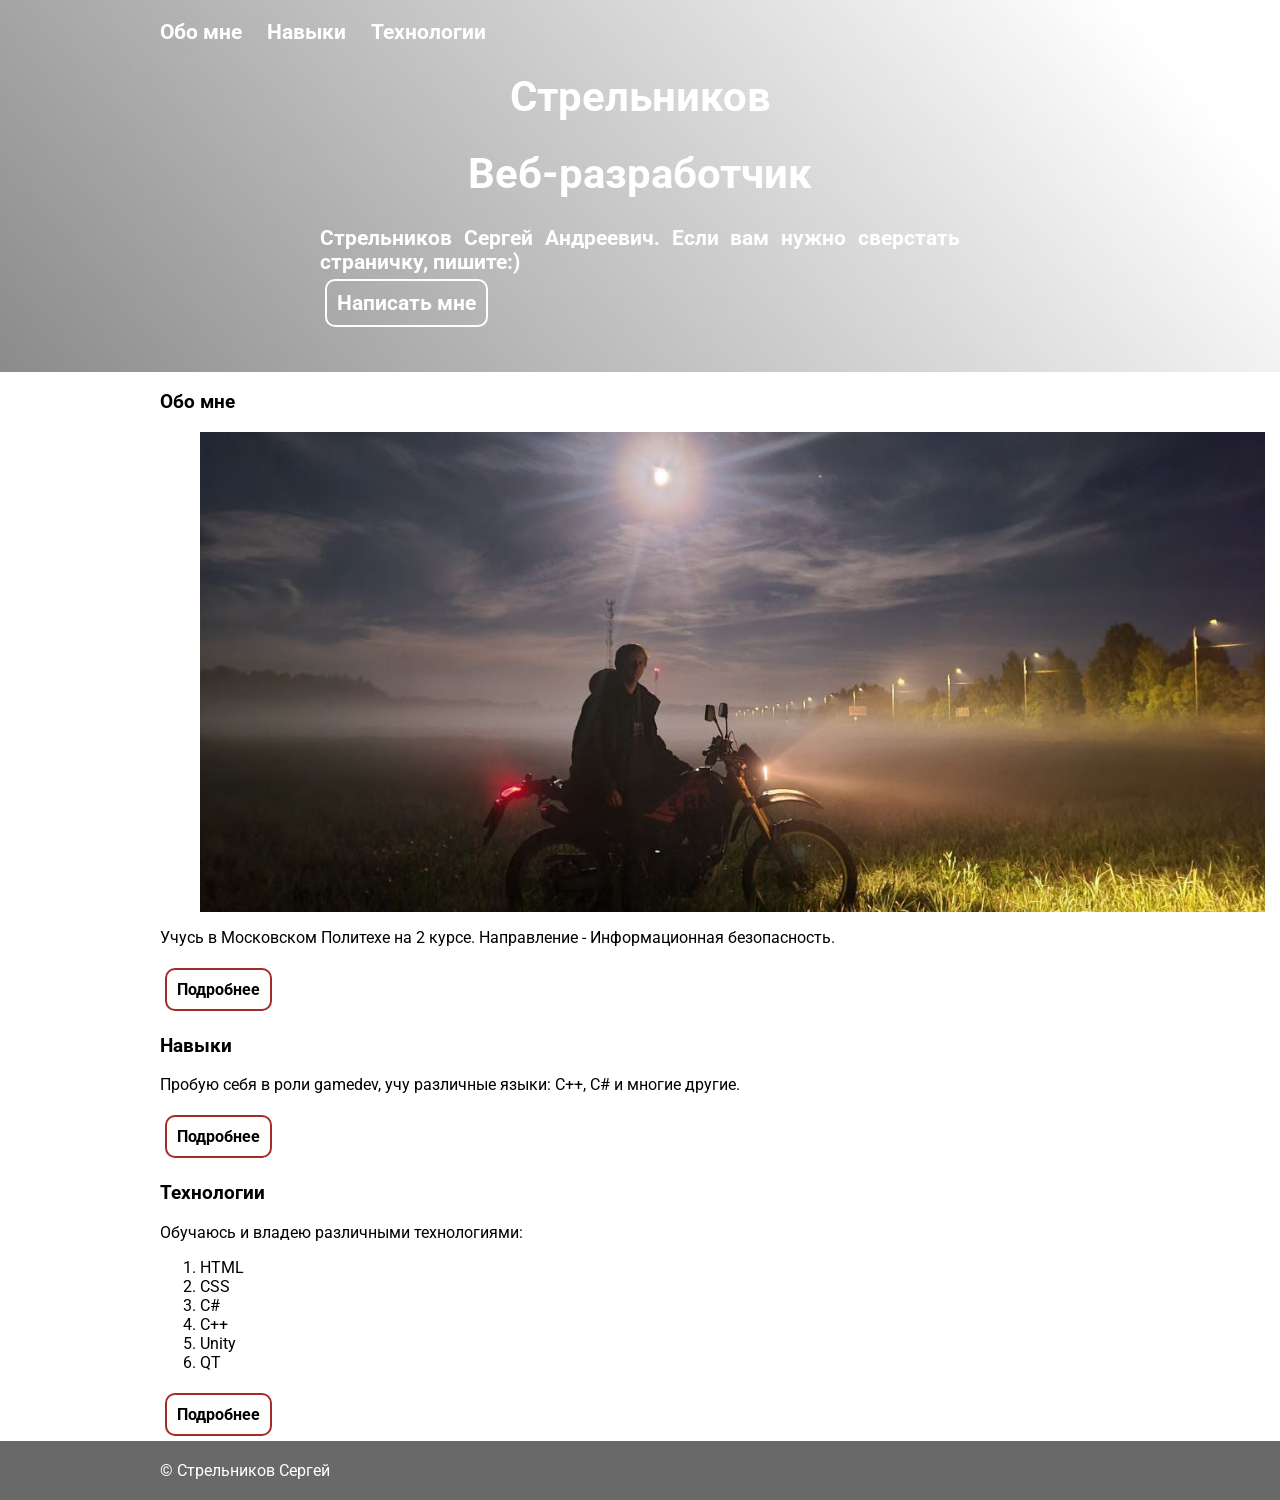
<file: lab 1/index.html>
<!DOCTYPE html>
<html lang="ru">

<head>
    <meta charset="UTF-8">
    <title>Веб-разработчик Стрельников.С.А</title>
    <link rel="stylesheet" href="style.css">
    <link rel="preconnect" href="https://fonts.googleapis.com">
    <link rel="preconnect" href="https://fonts.gstatic.com" crossorigin>
    <link href="https://fonts.googleapis.com/css2?family=Roboto:wght@700&display=swap" rel="stylesheet">
</head>

<body>
    <header class="header1">
        <div class="container">
            <nav class="main-menu">
                <ul>
                    <li><a href="#about_me">Обо мне</a></li>
                    <li><a href="#skills">Навыки</a></li>
                    <li><a href="#Technologies">Технологии</a></li>
                </ul>
            </nav>
        </div>
        <div class="text-center">
            <h1>Стрельников</h1>
            <h1>Веб-разработчик</h1>
            <p class="w-50 mx-auto">
                Стрельников Сергей Андреевич. Если вам нужно сверстать страничку, пишите:)<br>
                <a class="btn contact-me-btn" href="https://vk.com/moto_chill">Написать мне</a>
            </p>
        </div>
    </header>
    <main>
        <div class="container">
            <section id="about_me">
                <h3>Обо мне</h3>

                <figure class="avatar">
                    <img src="images/pict1.png" alt="photo">
                </figure>


                <p>Учусь в Московском Политехе на 2 курсе. Направление - Информационная безопасность.</p>
                <a class="btn" href="about.html">Подробнее</a>
            </section>

            <section id="skills">
                <h3>Навыки</h3>

                <p>Пробую себя в роли gamedev, учу различные языки: C++, C# и многие другие.</p>
                <a class="btn" href="skills.html">Подробнее</a>
            </section>

            <section id="Technologies">
                <h3>Технологии</h3>

                <p>Обучаюсь и владею различными технологиями:</p>
                

                <ol>
                    <li>HTML</li>
                    <li>CSS</li>
                    <li>C#</li>
                    <li>C++</li>
                    <li>Unity</li>
                    <li>QT</li>
                    
                </ol>
                <a class="btn" href="technologies.html">Подробнее</a>
            </section>
        </div>
    </main>
    <footer class="footer">
        <div class="container">
            &copy; Стрельников Сергей
        </div>
    </footer>
</body>

</html>
</file>
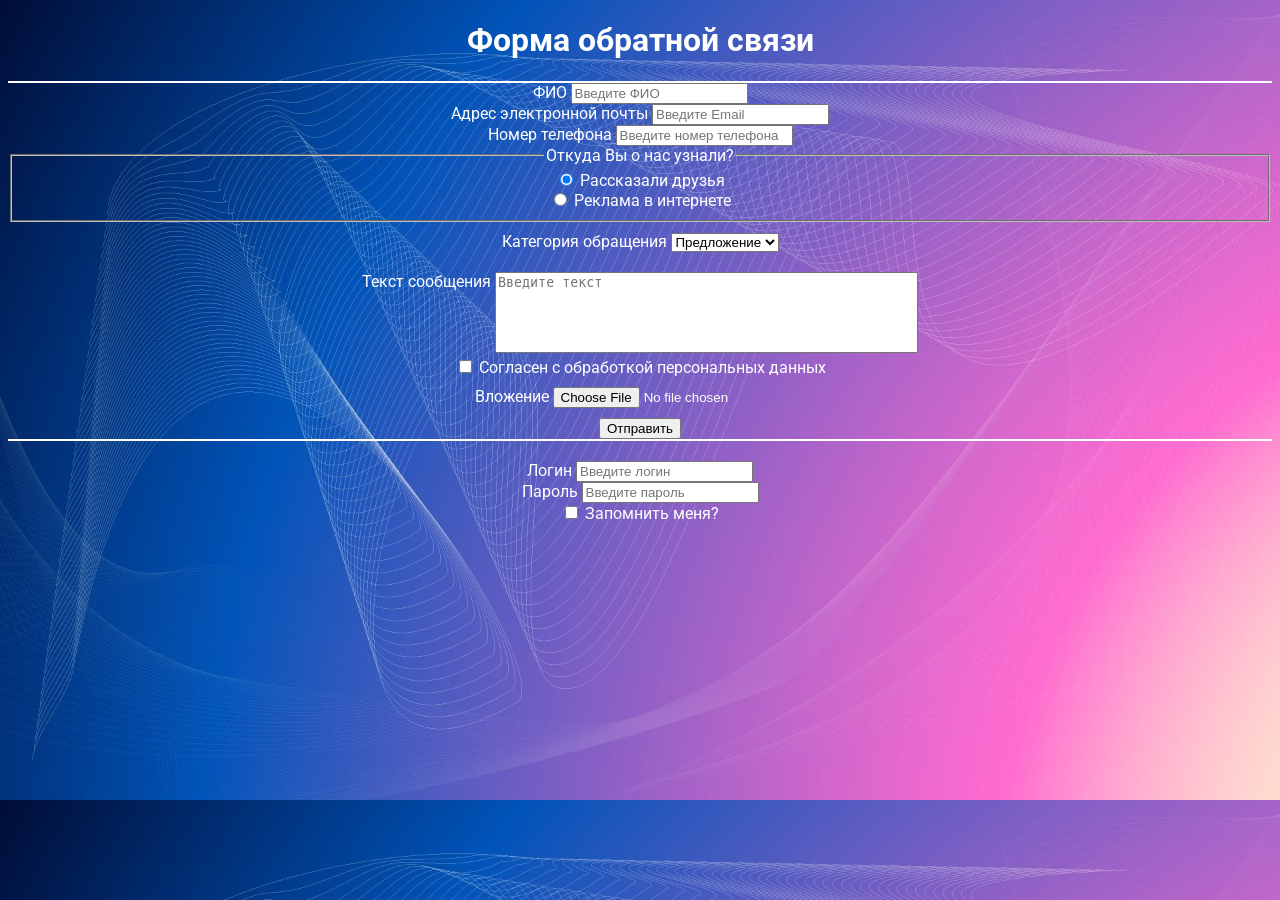
<file: lab 2/index.html>
<!DOCTYPE html>
<html lang="en">
<head>
	<meta charset="UTF-8">
	<meta name="viewport" content="width=device-width, initial-scale=1.0">
	<link rel="stylesheet" href="style.css">
		<link rel="preconnect" href="https://fonts.googleapis.com">
		<link rel="preconnect" href="https://fonts.gstatic.com" crossorigin>
		<link href="https://fonts.googleapis.com/css2?family=Roboto&display=swap" rel="stylesheet">
	<title>Форма обратной связи</title>
</head>
<body>
	<main>
		<header class="header">
		<h1>Форма обратной связи</h1>
		</header>

		<form method="POST" action="http://httpbin.org/post" enctype="multipart/form-data">

			<input type="hidden" name="user_id" value="1">
			<div class="reg">
				<div>
					<label for="fio">ФИО</label>
					<input type="text" name="fio" id="fio" placeholder="Введите ФИО">
				</div>

				<div>
					<label for="email">Адрес электронной почты</label>
					<input type="email" name="email" id="email" placeholder="Введите Email" required>
				</div>
				<div>
					<label for="tel"> Номер телефона</label>
					<input type="tel" name="Telephone" id="tel" placeholder="Введите номер телефона">
				</div>
			</div>

				<fieldset>
    				<legend>Откуда Вы о нас узнали?</legend>

					    <div>
					      <input type="radio" id="friends" name="source" value="friends"
					             checked required>
					      <label for="friends">Рассказали друзья</label>
					    </div>

					    <div>
					      <input type="radio" id="internet" name="source" value="internet">
					      <label for="internet" required>Реклама в интернете</label>
					    </div>
					</div>

				</fieldset>

				<div class="category">
					<label for="category">Категория обращения</label>
					<select name="category_id" id="category">
						<option value="1">Жалоба</option>
						<option value="2" selected>Предложение</option>
					</select>
				</div>

				<div>
					<label class="msg" for="msg">Текст сообщения</label>
					<textarea name="msg" id="msg" cols=50" rows="5" placeholder="Введите текст"></textarea>
				</div>

				<div class="agreement">
					<input type="checkbox" name="agreement" id="agreement" required value="true">
					<label for="agreement">Согласен с обработкой персональных данных</label>
				</div>

				<div class = "attachment">
					<label for="attachment">Вложение</label>
					<input type="file" name="attachment" id="attachment">
				</div>
			<div class="submit">
			<button type="submit">Отправить</button>
			</div>
			<div class="auth">
				<label for="Login">Логин</label>
					<input type="text" name="login" id="login" placeholder="Введите логин">
				</div>

				<div>
					<label for="password">Пароль</label>
					<input type="password" name="password" id="password" placeholder="Введите пароль" required>
				</div>
				<div class="remember">
					<input type="checkbox" name="remember" id="remember" required value="true">
					<label for="remember">Запомнить меня?</label>
				</div>
			</div>
		</form>
	</main>
</body>
</html>
</file>
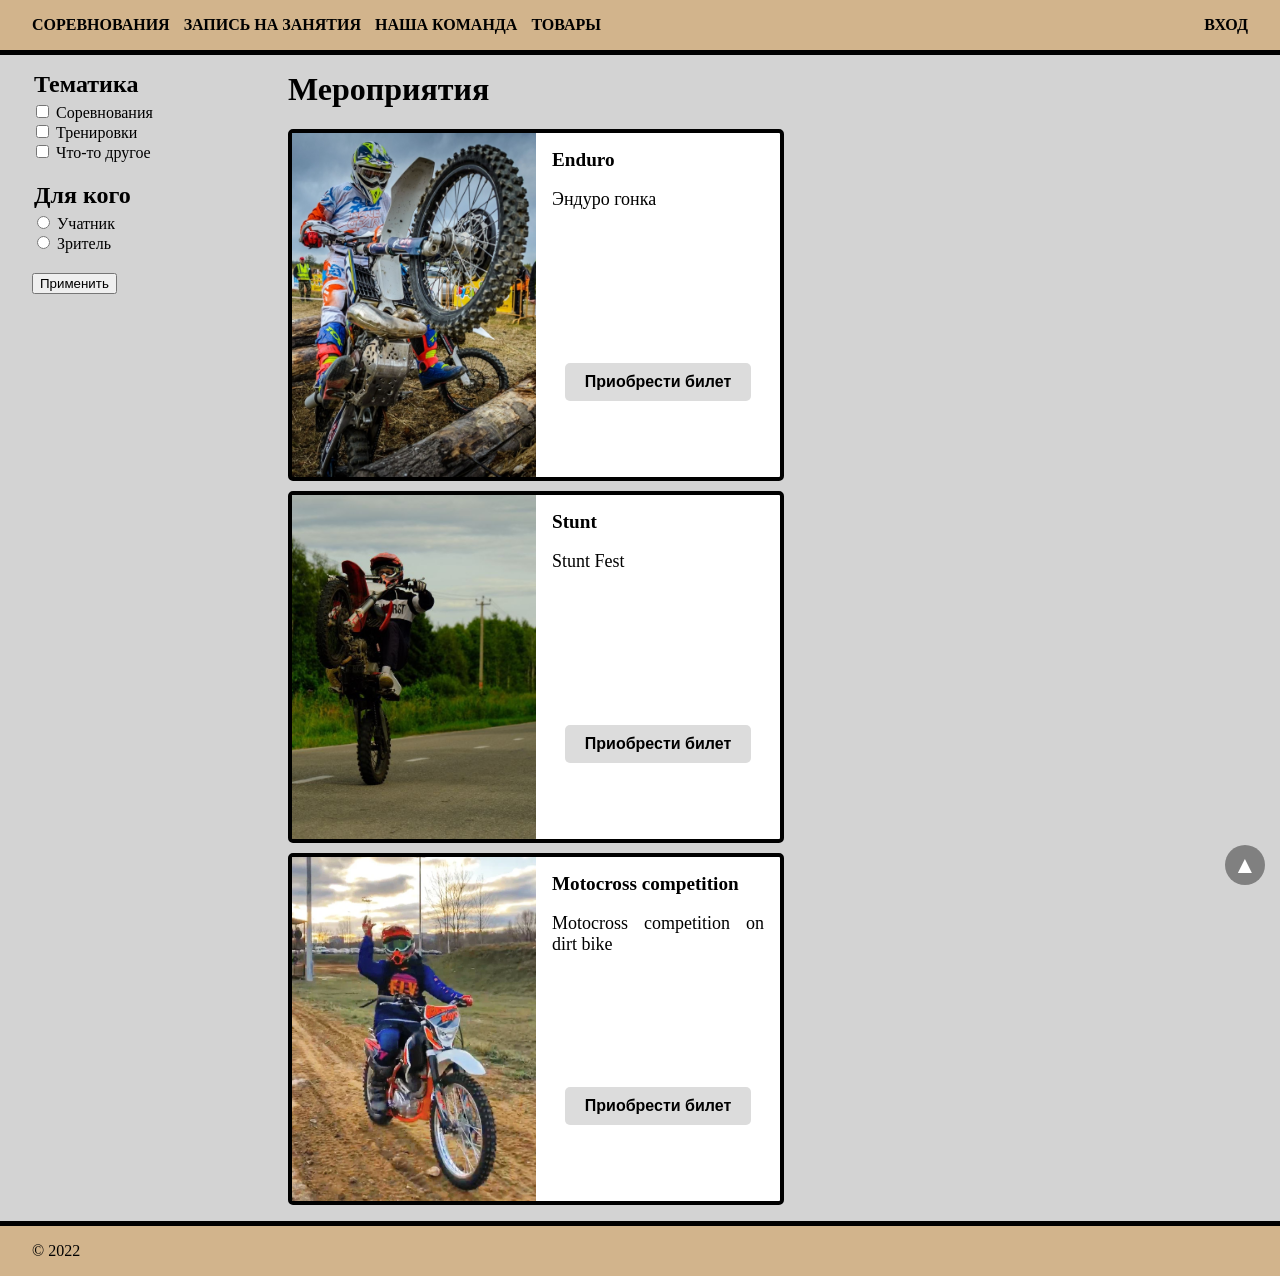
<file: Lab3/index.html>
<!DOCTYPE html>
<html lang="ru">

<head>
    <meta charset="UTF-8">
    <meta http-equiv="X-UA-Compatible" content="IE=edge">
    <meta name="viewport" content="width=device-width, initial-scale=1.0">
    <link rel="stylesheet" href="style.css">
    <link rel="stylesheet" href="print.css" media="print">
    <title>Интернет-магазин</title>
</head>

<body>
    <header class="header">
        <div class="container d-flex direction-column">
            <nav class="main-menu">
                <ul>
                    <li><a href="index.html">Соревнования</a></li>
                    <li><a href="schedule.html">Запись на занятия</a></li>
                    <li><a href="teachers.html">Наша команда</a></li>
                    <li><a href="sport.html">Товары</a></li>
                </ul>
            </nav>
            <div class="profile">
                <a href="">Вход</a>
            </div>
        </div>


    </header>
    <main class="container d-flex direction-column">
        <aside class="sidebar">
            <form>
                <fieldset class="sidebar-section">
                    <legend>Тематика</legend>
                    <div>
                        <input type="checkbox" name="topic" value="topic1" id="topic1">
                        <label for="topic1">Соревнования</label>
                    </div>
                    <div>
                        <input type="checkbox" name="topic" value="topic2" id="topic2">
                        <label for="topic2">Тренировки</label>
                    </div>
                    <div>
                        <input type="checkbox" name="topic" value="topic3" id="topic3">
                        <label for="topic3">Что-то другое</label>
                    </div>
                </fieldset>


                <fieldset class="sidebar-section">
                    <legend>Для кого</legend>
                    <div>
                        <input type="radio" name="group" value="group1" id="group1">
                        <label for="group1">Учатник</label>
                    </div>
                    <div>
                        <input type="radio" name="group" value="group2" id="group2">
                        <label for="group2">Зритель</label>
                    </div>
                   
                </fieldset>

                <button type="submit">Применить</button>


            </form>

        </aside>
        <div class="page-content">
            <h1 class="events">Мероприятия</h1>
            <div class="events-list">
                <div class="event">
                    <div class="product-image">
                        <img src="Images/228.jpg" alt="event1">
                    </div>
                    <div class="product-details">
                        <header>Enduro</header>
                        <p class="information">Эндуро 
                            гонка</p>
                        <div class="control">
                            <button class="btn">
                                <span class="buy">Приобрести билет</span>
                            </button>
                        </div>
                    </div>
                </div>

                <div class="event">
                    <div class="product-image">
                        <img src="Images/229.jpeg" alt="event2">
                    </div>
                    <div class="product-details">
                        <header>Stunt</header>
                        <p class="information">Stunt Fest
                        </p>
                        <div class="control">
                            <button class="btn">
                                <span class="buy">Приобрести билет</span>
                            </button>
                        </div>
                    </div>
                </div>

                <div class="event">
                    <div class="product-image">
                        <img src="Images/230.JPG" alt="event3">
                    </div>
                    <div class="product-details">
                        <header>Motocross competition</header>
                        <p class="information">Motocross competition on dirt bike</p>
                        <div class="control">
                            <button class="btn">
                                <span class="buy">Приобрести билет</span>
                            </button>
                        </div>
                    </div>
                </div>
        
                
            </div>
        </div>
        <button class="scroll-to-top-btn">
            &#9650;
        </button>


    </main>
    <footer class="footer">
        <div class="container">
            &copy; 2022 
        </div>
    </footer>

</body>

</html>
</file>
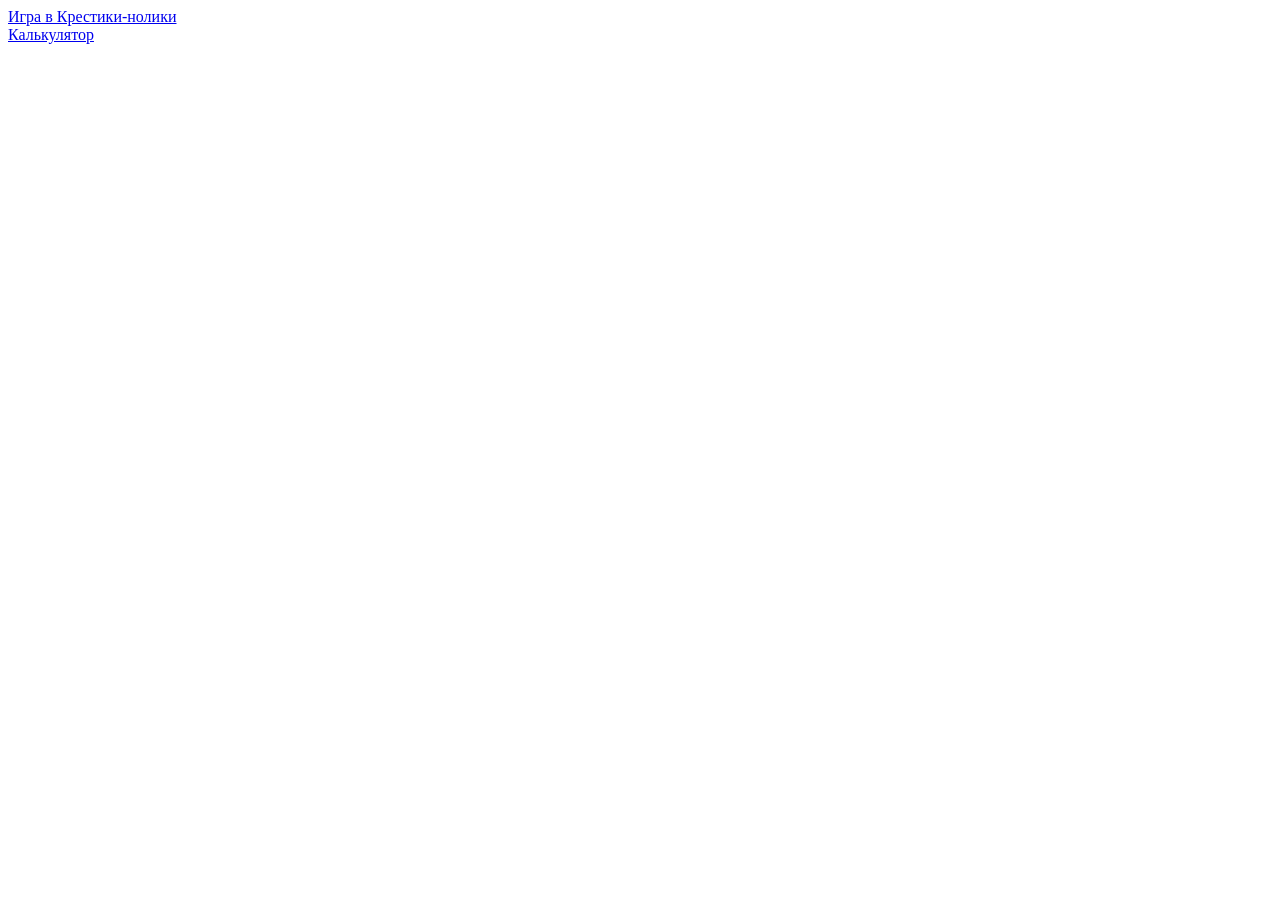
<file: Lab4/index.html>
<!DOCTYPE html>
<html lang="ru">
<head>
    <meta charset="UTF-8">
    <meta http-equiv="X-UA-Compatible" content="IE=edge">
    <meta name="viewport" content="width=device-width, initial-scale=1.0">
    <title>Laba 4</title>
</head>
<body>
    <main>
        <a href="tic-tac-toe/tic-tac.html">Игра в Крестики-нолики</a><br>
        <a href="calc/calc.html">Калькулятор</a>
    </main>
    
</body>
</html>
</file>
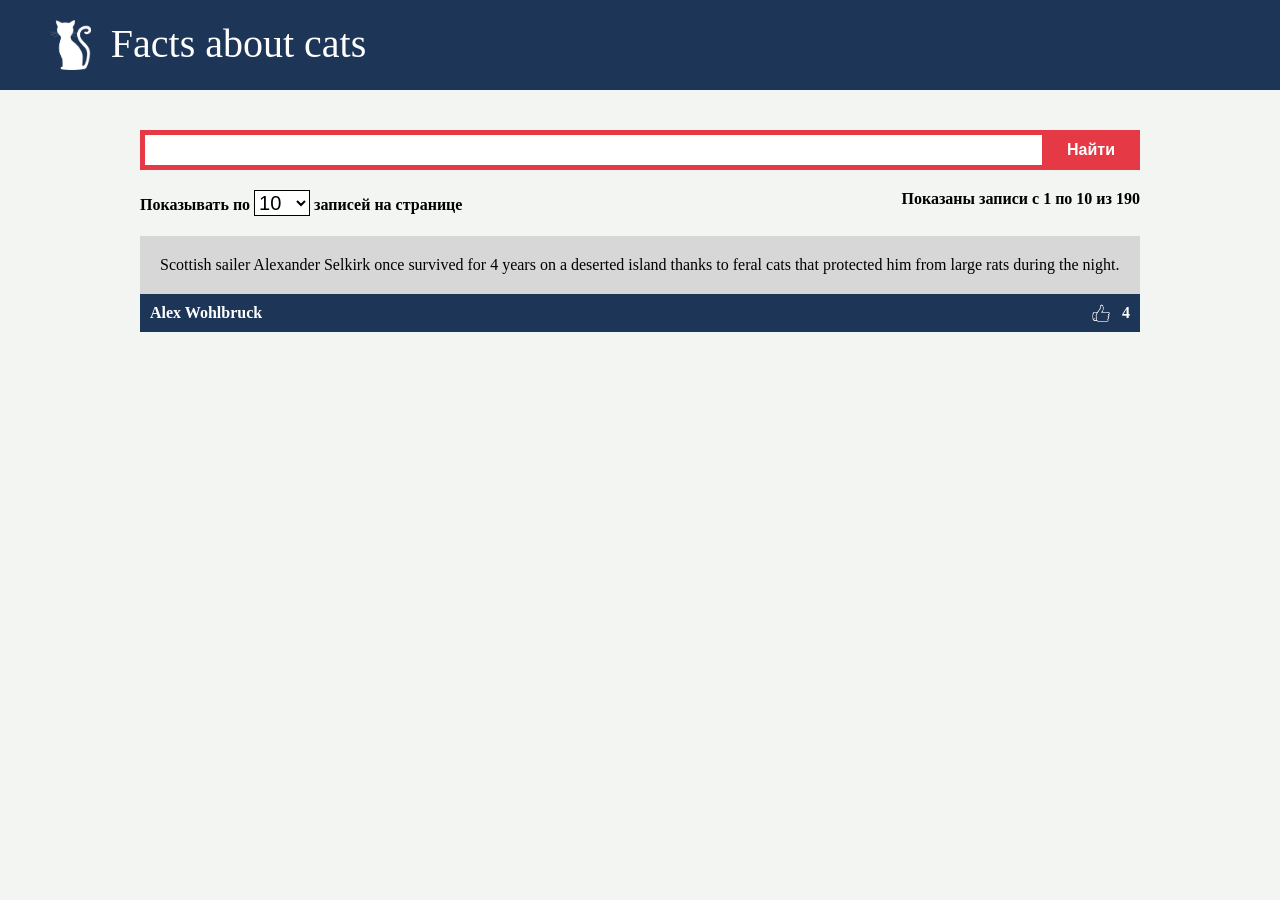
<file: Lab5/index.html>
<!DOCTYPE html>
<html lang="en">
<head>
    <meta charset="UTF-8">
    <meta name="viewport" content="width=device-width, initial-scale=1.0">
    <title>Cats facts</title>
    <link rel="stylesheet" href="styles.css">
</head>
<body>
    <header class="header">
        <nav>
            <img class="logo" src="images/cat_white.png">
            <div class="title">Facts about cats</div>
        </nav>
    </header>
    <main>
        <div class="container">
            <div class="search">
                <div class="search-form">
                    <input type="text" class="search-field">
                    <button class="search-btn">Найти</button>
                </div>
                <div class="dropdown-list">
                    
                </div>
            </div>
            <div class="pagination-info">
                <span>
                    Показывать по
                    <select name="per-page" class="per-page-btn">
                        <option>5</option>
                        <option selected>10</option>
                        <option>15</option>
                        <option>20</option>
                        <option>25</option>
                        <option>50</option>
                        <option>100</option>
                    </select>
                    записей на странице
                </span>
                <span class="current-interval-info">
                    Показаны записи с <span class="current-interval-start">1</span> по <span class="current-interval-end">10</span> из <span class="total-count">190</span>
                </span>
            </div>
            <div class="facts-list" data-url="http://cat-facts-api.std-900.ist.mospolytech.ru/facts">
                <div class="facts-list-item">
                    <div class="item-content">
                        Scottish sailer Alexander Selkirk once survived for 4 years on a deserted island thanks to feral cats that protected him
                        from large rats during the night.
                    </div>
                    <div class="item-footer">
                        <div class="author-name">
                            Alex Wohlbruck
                        </div>
                        <div class="upvotes">
                            4
                        </div>
                    </div>
                </div>
            </div>
            <div class="pagination">
                <!-- <button class="btn first-page-btn" data-page="1">Первая страница</button>
                <div class="pages-btn">
                    <button class="btn active" data-page="1">1</button>
                    <button class="btn" data-page="2">2</button>
                    <button class="btn" data-page="3">3</button>
                </div>
                <button class="btn last-page-btn">Последняя страница</button> -->
            </div>
        </div>
    </main>

    <script src="main.js" defer></script>
</body>
</html>
</file>
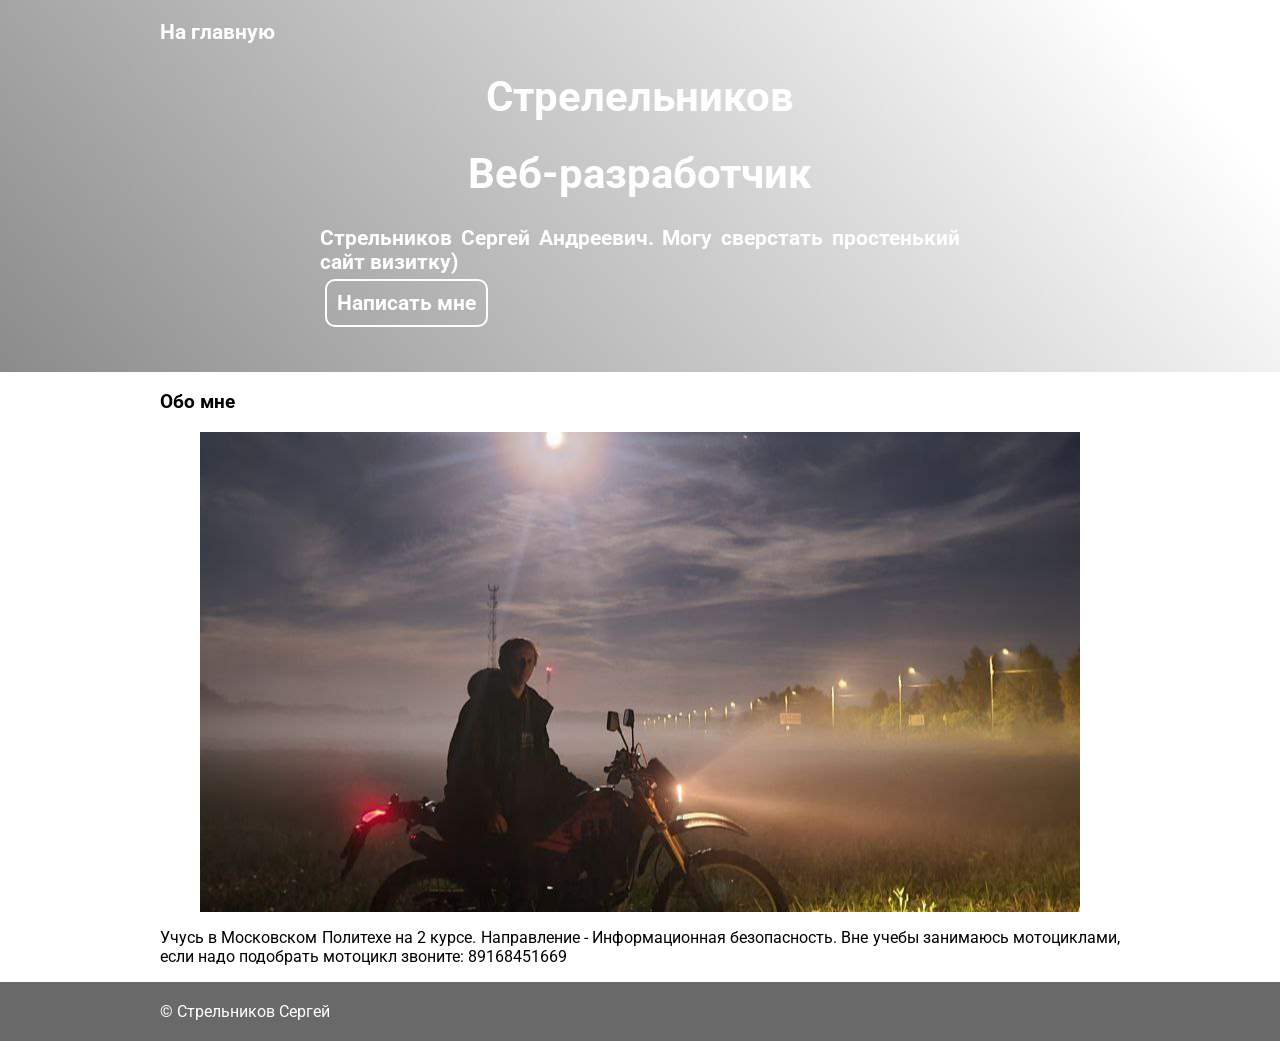
<file: lab 1/about.html>
<!DOCTYPE html>
<html lang="ru">

<head>
    <meta charset="UTF-8">
    <title>Веб-разработчик Дьяконов П.С.</title>
    <link rel="stylesheet" href="style.css">
    <link rel="preconnect" href="https://fonts.googleapis.com">
    <link rel="preconnect" href="https://fonts.gstatic.com" crossorigin>
    <link href="https://fonts.googleapis.com/css2?family=Roboto:wght@700&display=swap" rel="stylesheet">
</head>

<body>
    <header class="header1">
        <div class="container">
            <nav class="main-menu">
                <ul>
                    <li><a href="index.html">На главную</a></li>
                </ul>
            </nav>
        </div>
        <div class="text-center">
            <h1>Стрелельников</h1>
            <h1>Веб-разработчик</h1>
            <p class="w-50 mx-auto">
               Стрельников Сергей Андреевич. Могу сверстать простенький сайт визитку)<br>
                <a class="btn contact-me-btn" href="mailto:pashadyakonov27082003@gmail.com">Написать мне</a>
            </p>
        </div>
    </header>
    <main>
        <div class="container">
            <section id="about_me">
                <h3>Обо мне</h3>

                <figure class="avatar">
                  
                </figure>


                <p>Учусь в Московском Политехе на 2 курсе. Направление - Информационная безопасность. 
                    Вне учебы занимаюсь мотоциклами, если надо подобрать мотоцикл звоните: 89168451669
                </p>
            </section>
        </div>
    </main>
    <footer class="footer">
        <div class="container">
            &copy; Стрельников Сергей
        </div>
    </footer>
</body>

</html>
</file>
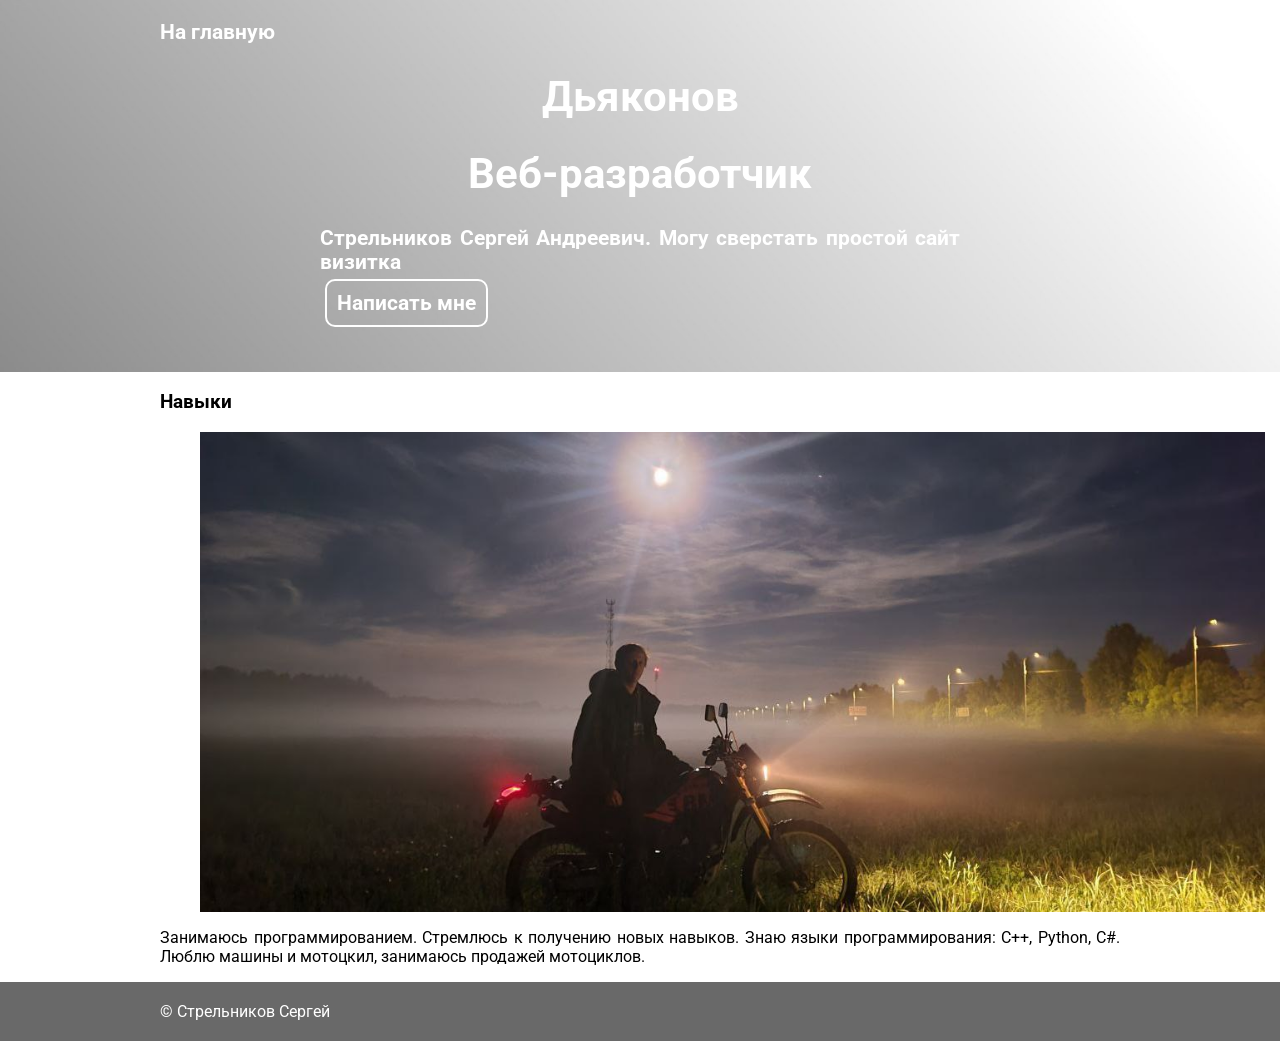
<file: lab 1/skills.html>
<!DOCTYPE html>
<html lang="ru">

<head>
    <meta charset="UTF-8">
    <title>Веб-разработчик Стрельников С.А</title>
    <link rel="stylesheet" href="style.css">
    <link rel="preconnect" href="https://fonts.googleapis.com">
    <link rel="preconnect" href="https://fonts.gstatic.com" crossorigin>
    <link href="https://fonts.googleapis.com/css2?family=Roboto:wght@700&display=swap" rel="stylesheet">
</head>

<body>
    <header class="header1">
        <div class="container">
            <nav class="main-menu">
                <ul>
                    <li><a href="index.html">На главную</a></li>
                </ul>
            </nav>
        </div>
        <div class="text-center">
            <h1>Дьяконов</h1>
            <h1>Веб-разработчик</h1>
            <p class="w-50 mx-auto">
                Стрельников Сергей Андреевич. Могу сверстать простой сайт визитка<br>
                <a class="btn contact-me-btn" href="mailto:pashadyakonov27082003@gmail.com">Написать мне</a>
            </p>
        </div>
    </header>
    <main>
        <div class="container">
            <section id="about_me">
                <h3>Навыки</h3>

                <figure class="avatar">
                    <img src="images/pict1.png" alt="person">
                </figure>


                <p>Занимаюсь программированием. Стремлюсь к получению новых навыков. Знаю языки программирования: C++, Python, C#. Люблю машины и мотоцкил, занимаюсь продажей мотоциклов.</p>
            </section>
        </div>
    </main>
    <footer class="footer">
        <div class="container">
            &copy; Стрельников Сергей 
        </div>
    </footer>
</body>

</html>
</file>
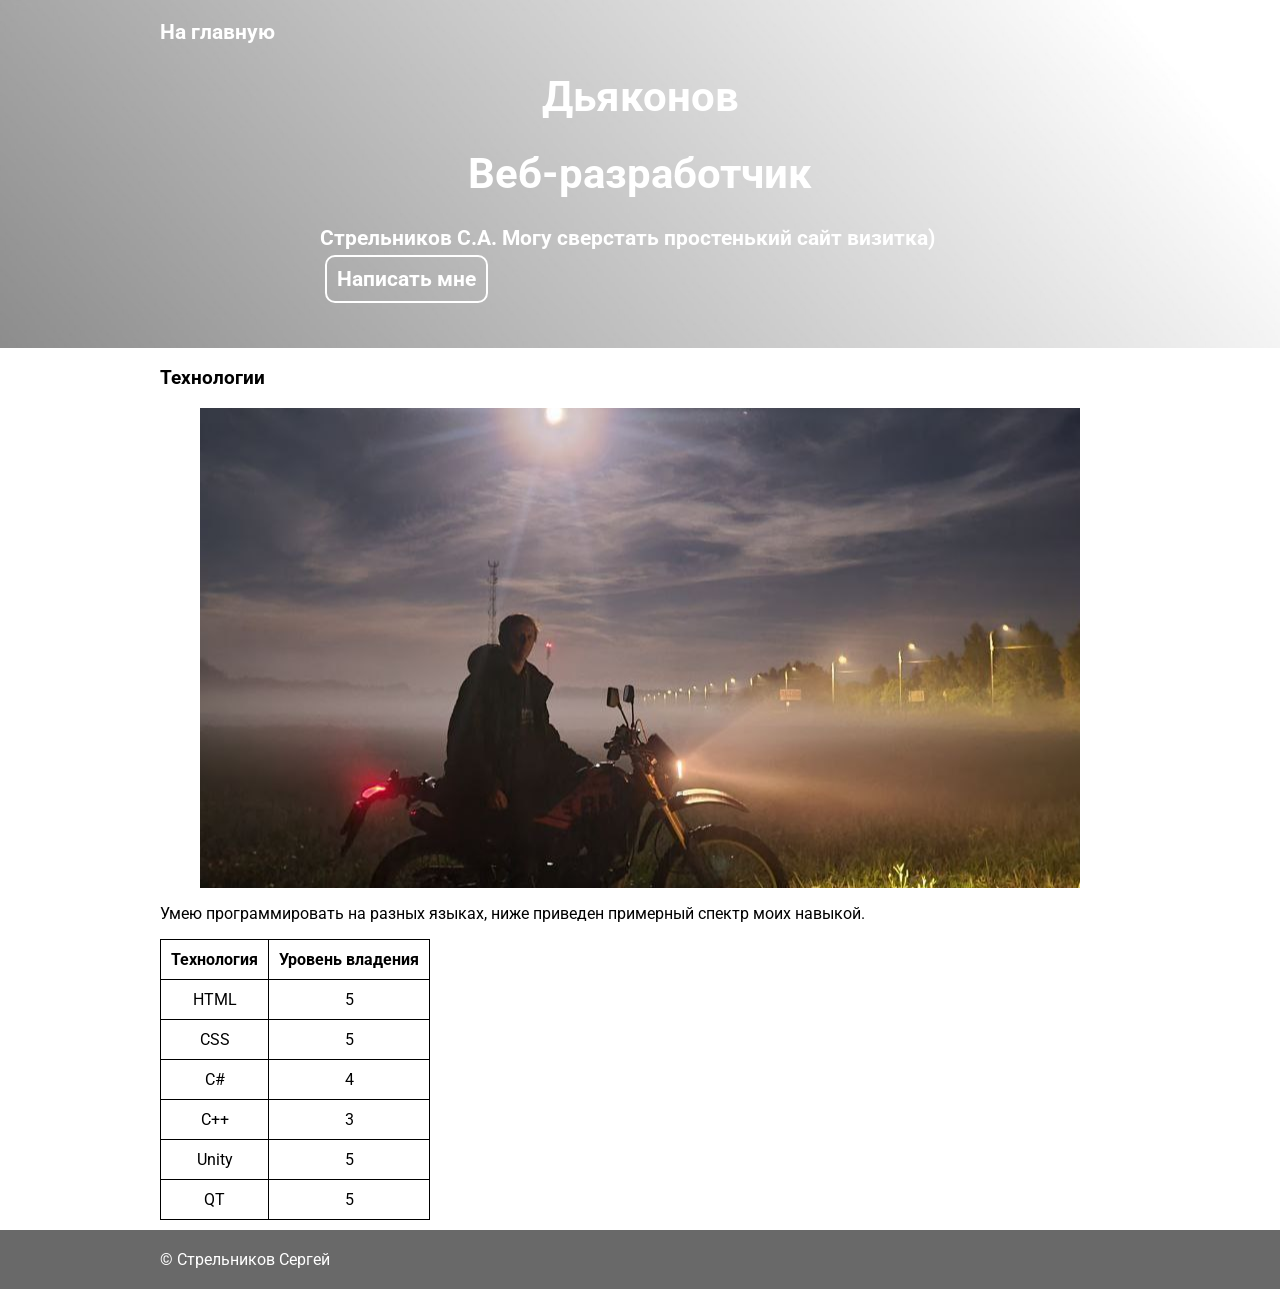
<file: lab 1/technologies.html>
<!DOCTYPE html>
<html lang="ru">

<head>
    <meta charset="UTF-8">
    <title>Веб-разработчик Стрельников С.А</title>
    <link rel="stylesheet" href="style.css">
    <link rel="preconnect" href="https://fonts.googleapis.com">
    <link rel="preconnect" href="https://fonts.gstatic.com" crossorigin>
    <link href="https://fonts.googleapis.com/css2?family=Roboto:wght@700&display=swap" rel="stylesheet">
</head>

<body>
    <header class="header1">
        <div class="container">
            <nav class="main-menu">
                <ul>
                    <li><a href="index.html">На главную</a></li>
                </ul>
            </nav>
        </div>
        <div class="text-center">
            <h1>Дьяконов</h1>
            <h1>Веб-разработчик</h1>
            <p class="w-50 mx-auto">
                Стрельников С.А. Могу сверстать простенький сайт визитка)<br>
                <a class="btn contact-me-btn" href="https://vk.com/moto_chill">Написать мне</a>
            </p>
        </div>
    </header>
    <main>
        <div class="container">
            <section id="about_me">
                <h3>Технологии</h3>

                <figure class="avatar">
                  
                </figure>


                <p>Умею программировать на разных языках, ниже приведен примерный спектр моих навыкой.</p>
                    <table class="tabletech">
                        <thead>
                            <tr>
                                <th>Технология</th>
                                <th>Уровень владения</th>
                            </tr>
                        </thead>
                        <tbody>
                            <tr>
                                <td>HTML</td>
                                <td>5</td>
                            </tr>
                            <tr>
                                <td>CSS</td>
                                <td>5</td>
                            </tr>
                            <tr>
                                <td>C#</td>
                                <td>4</td>
                            </tr>
                            <tr>
                                <td>C++</td>
                                <td>3</td>
                            </tr>
                            <tr>
                                <td>Unity</td>
                                <td>5</td>
                            </tr>
                            <tr>
                                <td>QT</td>
                                <td>5</td>
                            </tr>
                        </tbody>
                    </table>
            </section>
        </div>
    </main>
    <footer class="footer">
        <div class="container">
            &copy; Стрельников Сергей
        </div>
    </footer>
</body>

</html>
</file>
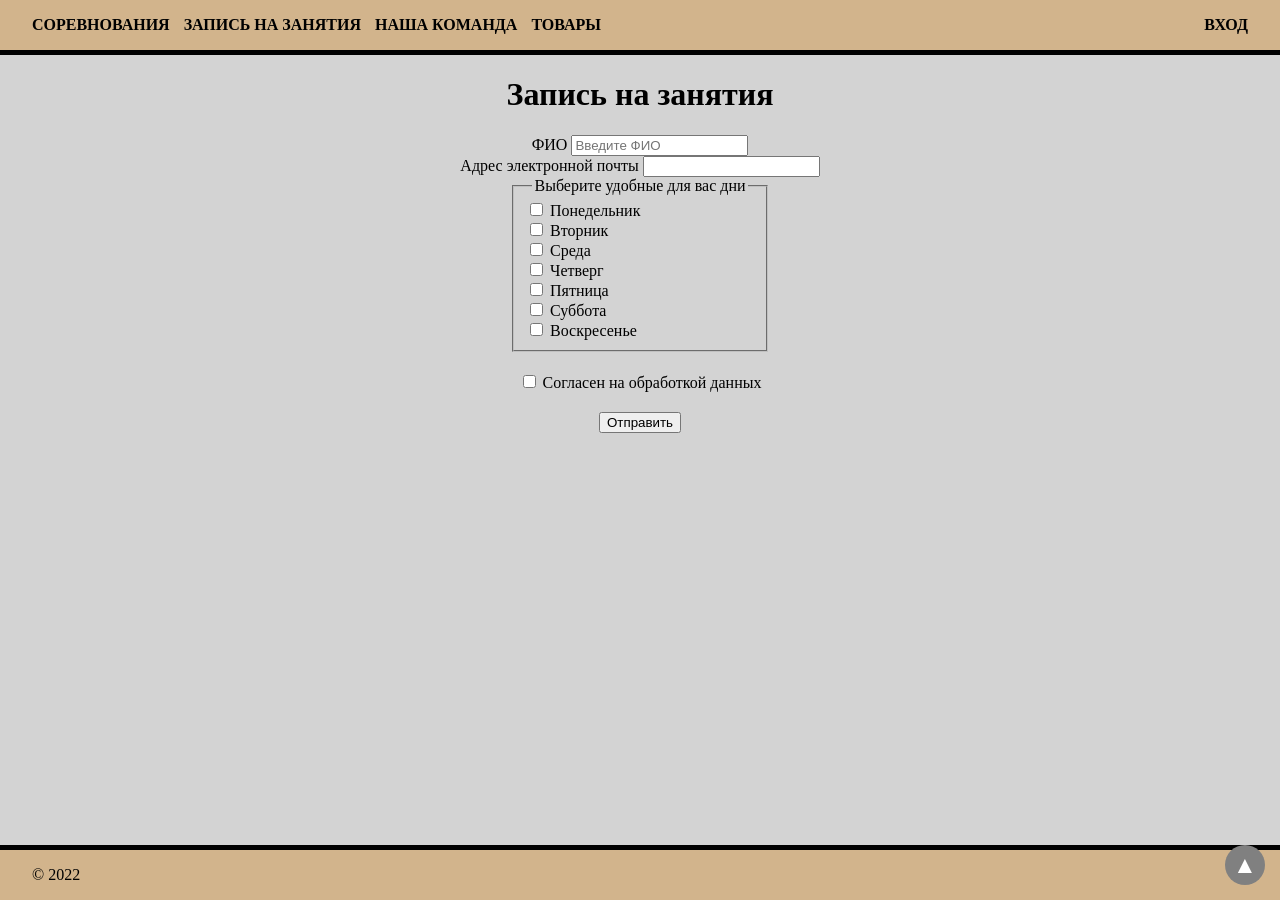
<file: Lab3/schedule.html>
<!DOCTYPE html>
<html lang="ru">

<head>
    <meta charset="UTF-8">
    <meta http-equiv="X-UA-Compatible" content="IE=edge">
    <meta name="viewport" content="width=device-width, initial-scale=1.0">
    <link rel="stylesheet" href="style.css">
    <link rel="stylesheet" href="print.css" media="print">
    <title>Интернет-магазин</title>
</head>

<body>
    <header class="header">
        <div class="container d-flex direction-column">
            <nav class="main-menu">
                <ul>
                    <li><a href="index.html">Соревнования</a></li>
                    <li><a href="schedule.html">Запись на занятия</a></li>
                    <li><a href="teachers.html">Наша команда</a></li>
                    <li><a href="sport.html">Товары</a></li>
                </ul>
            </nav>
            <div class="profile">
                <a href="">Вход</a>
            </div>
        </div>
    </header>
    <main class="schedule">
        <h1>Запись на занятия</h1>
        <form action="http://httpbin.org/post" enctype="multipart/form-data" method="post" class="form_sch">
            <div>
                <label for="fio">ФИО</label>
                <input type="text" name="fio" id="fio" placeholder="Введите ФИО" required>
            </div>
            <div>
                <label for="email">Адрес электронной почты</label>
                <input type="email" name="email" id="email" required>
            </div>

            <fieldset class="days">
                <legend>Выберите удобные для вас дни</legend>
                <div class="sch_day">
                    <input type="checkbox" name="day" value="day1" id="day1">
                    <label for="day1">Понедельник</label>
                </div>
                <div class="sch_day">
                    <input type="checkbox" name="day" value="day2" id="day2">
                    <label for="day2">Вторник</label>
                </div>
                <div class="sch_day">
                    <input type="checkbox" name="day" value="day3" id="day3">
                    <label for="day3">Среда</label>
                </div>
                <div class="sch_day">
                    <input type="checkbox" name="day" value="day4" id="day4">
                    <label for="day4">Четверг</label>
                </div>
                <div class="sch_day">
                    <input type="checkbox" name="day" value="day5" id="day5">
                    <label for="day5">Пятница</label>
                </div>
                <div class="sch_day">
                    <input type="checkbox" name="day" value="day6" id="day6">
                    <label for="day6">Суббота</label>
                </div>
                <div class="sch_day">
                    <input type="checkbox" name="day" value="day7" id="day7">
                    <label for="day7">Воскресенье</label>
                </div>
            </fieldset>
            <div class="agree">
                <input type="checkbox" name="agreement" id="agreement" value="true" required>
                <label for="agreement">Согласен на обработкой данных</label>
            </div>
            <button type="submit">Отправить</button>

        </form>
        
        <button class="scroll-to-top-btn">
            &#9650;
        </button>


    </main>
    <footer class="footer">
        <div class="container">
            &copy; 2022 
        </div>
    </footer>

</body>

</html>
</file>
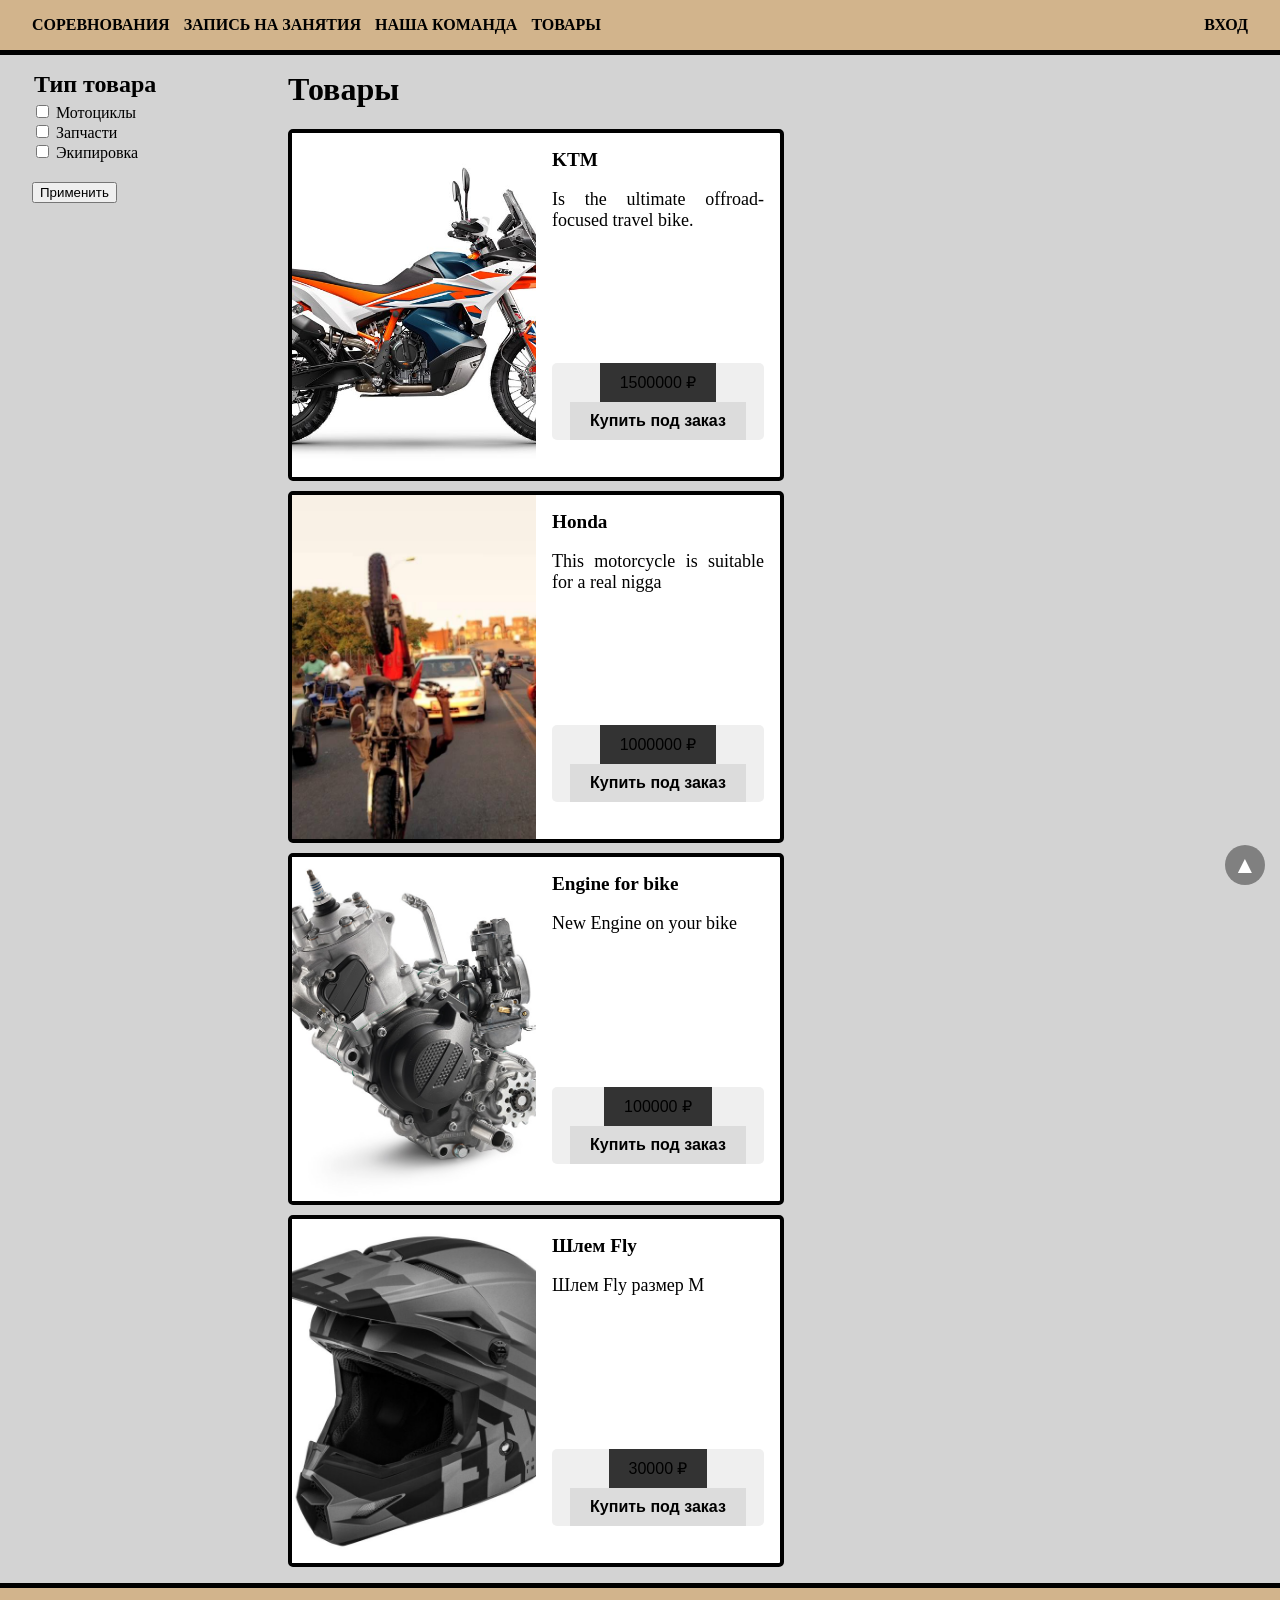
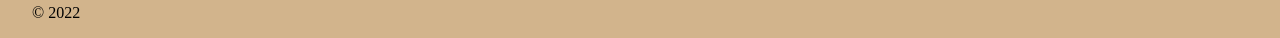
<file: Lab3/sport.html>
<!DOCTYPE html>
<html lang="ru">

<head>
    <meta charset="UTF-8">
    <meta http-equiv="X-UA-Compatible" content="IE=edge">
    <meta name="viewport" content="width=device-width, initial-scale=1.0">
    <link rel="stylesheet" href="style.css">
    <link rel="stylesheet" href="print.css" media="print">
    <title>Интернет-магазин</title>
</head>

<body>
    <header class="header">
        <div class="container d-flex direction-column">
            <nav class="main-menu">
                <ul>
                    <li><a href="index.html">Соревнования</a></li>
                    <li><a href="schedule.html">Запись на занятия</a></li>
                    <li><a href="teachers.html">Наша команда</a></li>
                    <li><a href="sport.html">Товары</a></li>
                </ul>
            </nav>
            <div class="profile">
                <a href="">Вход</a>
            </div>
        </div>


    </header>
    <main class="container d-flex direction-column">
        <aside class="sidebar">
            <form>
                <fieldset class="sidebar-section">
                    <legend>Тип товара</legend>
                    <div>
                        <input type="checkbox" name="topic" value="topic1" id="topic1">
                        <label for="topic1">Мотоциклы</label>
                    </div>
                    <div>
                        <input type="checkbox" name="topic" value="topic2" id="topic2">
                        <label for="topic2">Запчасти</label>
                    </div>
                    <div>
                        <input type="checkbox" name="topic" value="topic3" id="topic3">
                        <label for="topic3">Экипировка</label>
                    </div>
                </fieldset>

                <button type="submit">Применить</button>


            </form>

        </aside>
        <div class="page-content">
            <h1 class="events">Товары</h1>
            <div class="events-list">
                <div class="event">
                    <div class="product-image">
                        <img src="Images/233.jfif" alt="product1">
                    </div>
                    <div class="product-details">
                        <header>KTM</header>
                        <p class="information">Is the ultimate offroad-focused travel bike. </p>
                        <div class="control">
                            <button class="btn">
                                <span class="price">1500000 &#8381;</span><span class="buy">Купить под заказ</span>
                            </button>
                        </div>
                    </div>
                </div>

                <div class="event">
                    <div class="product-image">
                        <img src="Images/234.jpg" alt="product2">
                    </div>
                    <div class="product-details">
                        <header>Honda</header>
                        <p class="information">This motorcycle is suitable for a real niggа</p>
                        <div class="control">
                            <button class="btn">
                                <span class="price">1000000 &#8381;</span><span class="buy">Купить под заказ</span>
                            </button>
                        </div>
                    </div>
                </div>

                <div class="event">
                    <div class="product-image">
                        <img src="Images/235.jpg" alt="product3">
                    </div>
                    <div class="product-details">
                        <header>Engine for bike</header>
                        <p class="information">New Engine on your bike</p>
                        <div class="control">
                            <button class="btn">
                                <span class="price">100000 &#8381;</span><span class="buy">Купить под заказ</span>
                            </button>
                        </div>
                    </div>
                </div>

                <div class="event">
                    <div class="product-image">
                        <img src="Images/236.jpg" alt="product4">
                    </div>
                    <div class="product-details">
                        <header>Шлем Fly</header>
                        <p class="information">Шлем Fly размер M</p>
                        <div class="control">
                            <button class="btn">
                                <span class="price">30000 &#8381;</span><span class="buy">Купить под заказ</span>
                            </button>
                        </div>
                    </div>
                </div>
        
                
            </div>
        </div>
        <button class="scroll-to-top-btn">
            &#9650;
        </button>


    </main>
    <footer class="footer">
        <div class="container">
            &copy; 2022 
        </div>
    </footer>

</body>

</html>
</file>
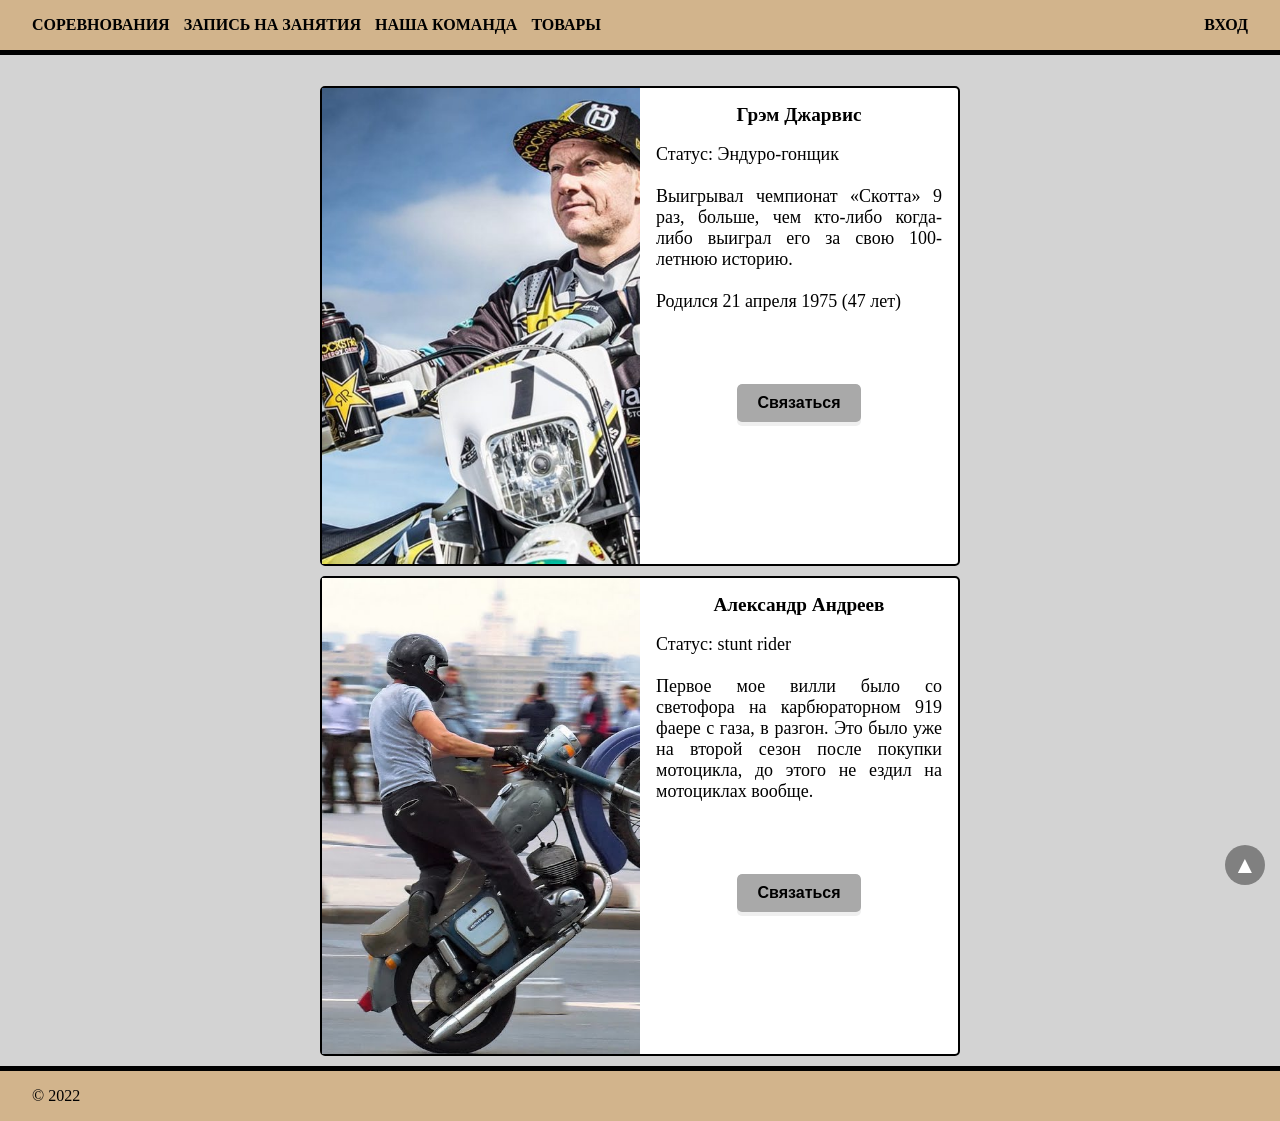
<file: Lab3/teachers.html>
<!DOCTYPE html>
<html lang="ru">

<head>
    <meta charset="UTF-8">
    <meta http-equiv="X-UA-Compatible" content="IE=edge">
    <meta name="viewport" content="width=device-width, initial-scale=1.0">
    <link rel="stylesheet" href="style.css">
    <link rel="stylesheet" href="print.css" media="print">
    <title>Интернет-магазин</title>
</head>

<body>
    <header class="header">
        <div class="container d-flex direction-column">
            <nav class="main-menu">
                <ul>
                    <li><a href="index.html">Соревнования</a></li>
                    <li><a href="schedule.html">Запись на занятия</a></li>
                    <li><a href="teachers.html">Наша команда</a></li>
                    <li><a href="sport.html">Товары</a></li>
                </ul>
            </nav>
            <div class="profile">
                <a href="">Вход</a>
            </div>
        </div>


    </header>
    <main class="container d-flex direction-column">
        
        <div class="page-content1">
            <h1 class="events">  </h1>
            <div class="events-list1">
                <div class="event1">
                    <div class="product-image">
                        <img src="Images/231.jpg" alt="teacher1">
                    </div>
                    <div class="product-details">
                        <header>Грэм Джарвис</header>
                        <p class="information">Статус: Эндуро-гонщик <br><br>
                          Выигрывал чемпионат «Скотта» 9 раз, больше, чем кто-либо когда-либо выиграл его за свою 100-летнюю историю. <br><br>
                            Родился	21 апреля 1975 (47 лет)

                        </p>
                        <div class="control">
                            <button class="btn">
                                <a href="https://vk.com/moto_chill" class="mail">Связаться</a>
                                
                            </button>
                        </div>
                    </div>
                </div>

                <div class="event1">
                    <div class="product-image">
                        <img src="Images/232.jpg" alt="teacher2">
                    </div>
                    <div class="product-details">
                        <header>Александр Андреев</header>
                        <p class="information">Статус: stunt rider <br><br>
                            Первое мое вилли было со светофора на карбюраторном 919 фаере с газа, в разгон. Это было уже на второй сезон после покупки мотоцикла, до этого не ездил на мотоциклах вообще. <br><br>
                            
                        </p>
                        <div class="control">
                            <button class="btn">
                               <a href="https://vk.com/moto_chill" class="mail">Связаться</a>
                                
                            </button>
                        </div>
                    </div>
                </div>

                
                
            </div>
        </div>
        <button class="scroll-to-top-btn">
            &#9650;
        </button>


    </main>
    <footer class="footer">
        <div class="container">
            &copy; 2022 
        </div>
    </footer>

</body>

</html>
</file>
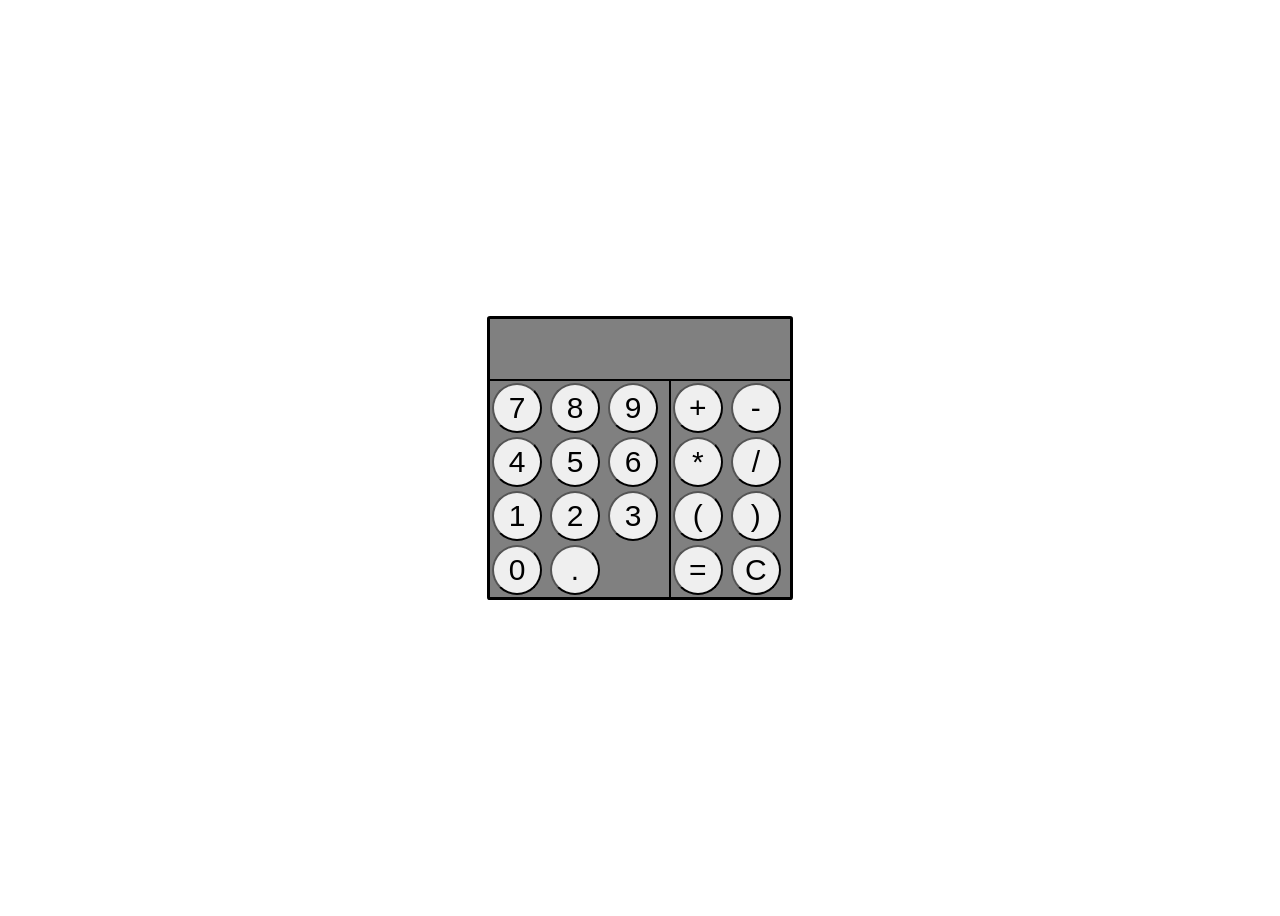
<file: Lab4/calc/calc.html>
<!DOCTYPE html>
<html lang="ru">
<head>
    <meta charset="UTF-8">
    <meta name="viewport" content="width=device-width, initial-scale=1.0">
    <meta http-equiv="X-UA-Compatible" content="ie=edge">
    <link href="https://fonts.googleapis.com/css2?family=Orbitron&display=swap" rel="stylesheet">
    <link href="https://fonts.googleapis.com/css2?family=Prompt&display=swap" rel="stylesheet">
    <link rel="stylesheet" href="styleCalc.css">
    <script src="mainCalc.js" defer></script>
    <title>Калькулятор</title>
</head>
<body>
    <main>
        <div class="calc-container">
            <div class="screen">
                <span class="mes"></span>
            </div>
            <div class="buttons">
                <div class="digits">
                    <button class="key digit">7</button>
                    <button class="key digit">8</button>
                    <button class="key digit">9</button>
                    <button class="key digit">4</button>
                    <button class="key digit">5</button>
                    <button class="key digit">6</button>
                    <button class="key digit">1</button>
                    <button class="key digit">2</button>
                    <button class="key digit">3</button>
                    <button class="key digit">0</button>
                    <button class="key digit">.</button>
                </div>
                <div class="other">
                    <button class="key operation">+</button>
                    <button class="key operation">-</button>
                    <button class="key operation">*</button>
                    <button class="key operation">/</button>
                    <button class="key bracket">(</button>
                    <button class="key bracket">)</button>
                    <button class="key result">=</button>
                    <button class="key clear">C</button>
                </div>
            </div>
        </div>
    </main>
</body>
</html>
</file>
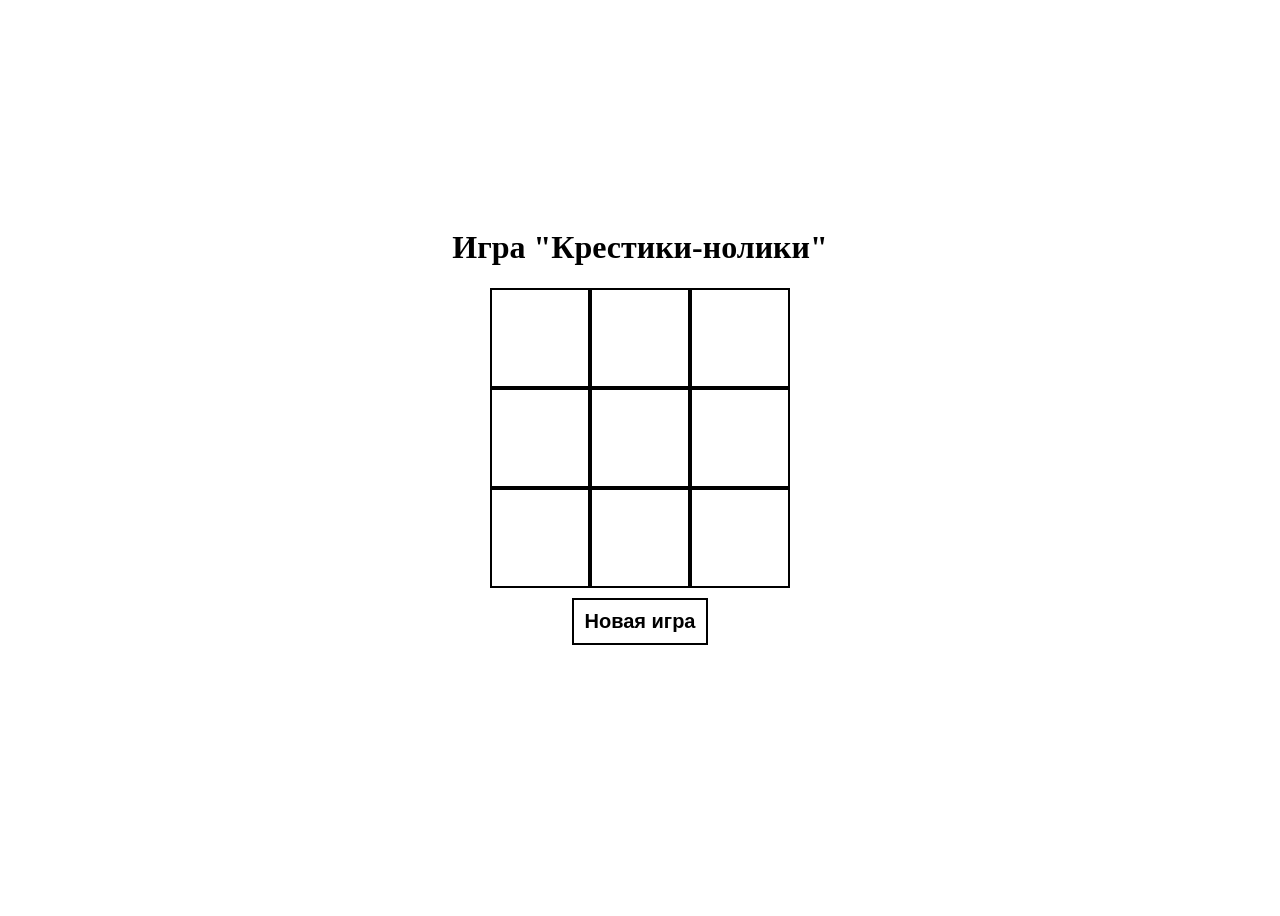
<file: Lab4/tic-tac-toe/tic-tac.html>
<!DOCTYPE html>
<html lang="ru">
<head>
    <meta charset="UTF-8">
    <meta http-equiv="X-UA-Compatible" content="IE=edge">
    <meta name="viewport" content="width=device-width, initial-scale=1.0">
    <title>Игра "Крестики-нолики"</title>
    <link rel="stylesheet" href="style.css">
</head>
<body>
    <main>
        <div id="game">
            <h1>Игра "Крестики-нолики"</h1>
            <div class="messages"></div>
            <div id="board"></div>
            <button class="new-game-btn">Новая игра</button>
        </div>
    </main>

    <script src="main.js"></script>
</body>
</html>
</file>
<file: lab 1/style.css>
body {
    margin: 0;
    font-family: 'Roboto', sans-serif;  
}
.header1 {
    background-color: white;
    color: white;
    padding: 20px 0;
    font-size: 1.3rem;
    font-weight: bold;
    background-image: url(images/background.jpg);
    background-size: cover;
}

.main-menu ul {
    list-style: none;
    margin: 0;
    padding: 0;
}
    
.main-menu li {
    display: inline;
    margin-right: 20px;
    
}

.main-menu a {
    text-decoration: none;
    color:white ;
}

.main-menu li:last-child {
    margin-right: 0;
}

.container {
    max-width: 75%;
    margin: 0 auto;
}

p  {
    text-align: justify;
}

.footer {
    background-color: dimgray;
    color: white;
    padding: 20px 0;
}

.avatar {
    text-align: center;
    height: 480px;
    background-image: url(images/pict1.png);
    background-repeat: no-repeat;
    background-position: center;
}
.avatar img {
    height: 100%;
}

.text-center {
    text-align: center;
}

.w-50 {
    width: 50%;
}

.mx-auto {
    margin-left: auto;
    margin-right: auto;
}

.btn {
    display: inline-block;
    text-decoration: none;
    color: black;
    border: 2px solid brown;
    padding: 10px;
    margin: 5px;
    border-radius: 10px;
    font-weight: bold;
}

.contact-me-btn {
    color: white;
    border-color: white;
}
table {
    border-collapse: collapse;
}
th, td {
    border: 1px solid black;
    text-align: center;
    padding: 10px;
}

.tabletech {
    margin-bottom: 10px;
}
</file>
<file: lab 2/style.css>
body {
	margin: 1;
	font-family: 'Roboto', sans-serif;
	padding: 0;
	background-image: url("images/back.jpg");
	background-size: 100%;
	color: white;
	text-align: center;
}

.reg {
	margin-top: 20px
	margin-bottom: 20px;
}

.header {
	text-align: center;
	border-bottom: 2px solid white;
}
fieldset {
	margin-bottom: 10px;
}
.category {
	margin-bottom: 20px;
}
.msg {
	margin-bottom: 10px;
}
.agreement {
	margin-bottom: 10px;
    text-align: center;
}
.attachment {
    text-align: center;
	margin-bottom: 10px;
}
.submit {
	text-align: center;
}
.msg {
	vertical-align: top;
}
.submit {
	margin-top: 10px;
    text-align: center;
	margin-bottom: 20px;
	border-bottom: 2px solid white;
}
textarea {
	resize: none;
}
</file>
<file: Lab3/style.css>
*, *::before, *::after {
    box-sizing: border-box;
}
body {
    margin: 0;
    min-height: 100vh;
    position: relative;
    background-color:lightgray;
    
}

body::after {
    content: "";
    display: block;
    height: 55px;
}

.header {
    background-color: tan;
    padding: 1rem 0;
    border-bottom: 5px solid black;
    position: sticky;
    top: 0;
}

.footer {
    background-color:  tan;
    padding: 1rem 0;
    border-top: 5px solid black;
    position: absolute;
    bottom: 0;
    width: 100%;
}

.main-menu ul {
    list-style: none;
    padding: 0;
    margin: 0;
}


.main-menu ul li{
    display: inline;
    margin-right: 0.625rem;
}
.main-menu ul li a {
    text-decoration: none;
    color: black;
    text-transform: uppercase;
    font-weight: bold;
}

.main-menu ul li:last-child {
    margin-right: 0;
}

.container {
    max-width: 95%;
    margin: 0 auto;
}


.profile a {
    text-decoration: none;
    color: black;
    text-transform: uppercase;
    font-weight: bold;
}

/* .clearfix {
    clear: both;
} */

.sidebar {
    padding: 1rem 0;
    width: 15rem;
  
    flex-shrink: 0;
}

.page-content {
    padding: 1rem;
}

.events {
    margin-top: 0;
}

.event {
    display: flex;
    height: 22rem;
    width: 31rem;
    border: 4px solid;
    border-radius: 5px;
    
    background-color: white;
}

.product-image {
    height: 100%;
    flex-basis: 50%;
}

.product-image img {
    height: 100%;
    width: 100%;
    object-fit: cover;
}
.product-details {
    height: 100%;
    flex-basis: 50%;
    padding: 1rem;
}

.product-details header {
    font-size: 1.2rem;
    font-weight: bold;
}

.product-details .information {
    text-align: justify;
    font-size: 1.125rem;
    height: 50%;
    overflow: auto;
}

.product-details .control {
    text-align: center;
}

.product-details .btn {
    font-size: 1rem;
    color:black;
    border-radius: 5px;
    outline: none;
    border: none;
    padding: 0;
    overflow: hidden;
    
}

.product-details .btn span {
    display: inline-block;
    padding: 0.625rem 1.25rem;
}

.product-details .btn .price {
    background-color: #333;
}

.product-details .btn .buy {
    background-color: gainsboro;
    font-weight: bold;
}

.sidebar-section {
    
    border: none;
    margin: 0;
    padding: 0;
    margin-bottom: 1.25rem;
}

.sidebar-section legend {
    font-weight: bold;
    font-size: 1.5rem;
    margin-bottom: 0.25rem;
}

.scroll-to-top-btn {
    position: fixed;
    bottom: 15px;
    right: 15px;
    z-index: 1;
    display: block;
    width: 40px;
    height: 40px;
    border-radius: 50%;
    border: none;
    outline: none;
    background-color: gray;
    color: white;
    font-size: 1.5rem;
}

.d-flex {
    display: flex;
}
.main-menu {
    flex-grow: 1;
}

.events-list {
    display: flex;
    flex-wrap: wrap;
    gap: 0.625rem;
}

.events-list1 {
    display: flex;
    flex-direction: column;
    flex-wrap: wrap;
    align-items: center;
    gap: 0.625rem;
}

.mail {
    font-size: 1rem;
    color:black;
    border-radius: 5px;
    outline: none;
    border: none;
    padding: 0;
    overflow: hidden;
    background-color: darkgray;
    background-color: darkgray;
    font-weight: bold;
    display: inline-block;
    padding: 0.625rem 1.25rem;
    text-decoration: none;
}

.page-content1 {
 
    text-align: center;
    display: block;
 
    margin-bottom: 10px;
    margin-top: 10px;
    margin-left: auto;
    margin-right: auto;
}


.event1 {
    display: flex;
    height: 30rem;
    width: 40rem;
    border: 2px solid black;
    border-radius: 5px;
    
    background-color: white;
}

.schedule {
    display: block;
    text-align: center;
    /* margin-left: auto;
    margin-right: auto; */
}

.days {
    margin-left: 40%;
    margin-right: 40%;
}

.sch_day {
    text-align: left;
}

.agree {
    margin: 20px;
}

@media all and (max-width: 768px) {
    .main-menu ul {
        display: flex;
        flex-direction: column;
        align-items: center;
    }
    .direction-column {
        flex-direction: column;
    }
    .profile {
        display: flex;
        flex-direction: column;
        align-items: center;
    }
    .events-list {
        justify-content: center;
    }
    .events {
        text-align: center;
    }
    main {
        align-items: center;
    }
    .event {
        flex-direction: column;
        width: 95%;
        max-width: 350px;
        height: auto;
    }
    .product-details .information {
        height: auto;
    }
    .header {
        position: static;
    }
    .event1 {
        flex-direction: column;
        width: 95%;
        max-width: 350px;
        height: auto;

    }
    .days {
        margin-left: 30%;
        margin-right: 30%;
    }
    
}
</file>
<file: Lab3/print.css>
.sidebar, .scroll-to-top-btn, .header {
    display: none;
}
.events-list {
    justify-content: center;
}
.events {
    text-align: center;
}
.control .btn {
    border: 4px solid black;
    color: black;
}

footer {
    display: none;
}
</file>
<file: Lab5/styles.css>
body {
    margin: 0;
    background-color: #F2F5F1;
}

.header {
    background-color: #1d3557;
    color: white;
    font-size: 40px;
    padding: 20px;
    padding-left: 50px;
}

.header > nav {
    display: flex;
}

.title {
    margin-left: 20px;
}

.logo {
    max-height: 50px;
}

.container {
    max-width: 1000px;
    margin: 0 auto;
    padding: 0 20px;
}

.facts-list-item {
    margin-top: 20px;
    background-color: #d7d7d7;
}

.item-content {
    padding: 20px;
}

.item-footer {
    display: flex;
    padding: 10px;
    background-color: #1d3557;
    color: white;
    font-weight: bold;
}

.author-name {
    flex-grow: 1;
}

.upvotes {
    background-image: url('images/upvote_white.png');
    background-position: left;
    background-size: contain;
    background-repeat: no-repeat;
    padding-left: 30px;
}

.pagination-info {
    margin-top: 20px;
    font-weight: bold;
    display: flex;
}

.current-interval-info {
    margin-left: auto;
}

.per-page-btn {
    background-color: white;
    font-size: 20px;
    border: 1px solid black;
}

.pagination {
    display: flex;
    justify-content: space-between;
    margin: 40px 0;
    height: 40px;
}

.btn {
    background-color: #e63946;
    padding: 0 10px;
    font-size: 100%;
    font-weight: bold;
    color: white;
    outline: none;
    cursor: pointer;
    height: 100%;
    border: 5px solid #e63946;
    box-sizing: border-box;
}

.btn:hover {
    background-color: #F2F5F1;
    color: black;
}

.active {
    background-color: #F2F5F1;
    color: black;
}

.first-page-btn, .last-page-btn {
    width: 250px;
}

.pages-btns > button {
    margin-right: 5px;
}

.search-form {
    margin: 40px 0;
    margin-bottom: 0;
    display: flex;
}

.search-field {
    flex-grow: 1;
    height: 40px;
    border: 5px solid #e63946;
    box-sizing: border-box;
    padding: 0 20px;
    font-size: 100%;
    outline: none;
}

.search-btn {
    padding: 0 20px;
    font-size: 100%;
    font-weight: bold;
    background-color: #e63946;
    border: 5px solid #e63946;
    border-left: none;
    color: white;
    outline: none;
    cursor: pointer;
    box-sizing: border-box;
}

.search-btn:hover {
    background-color: #F2F5F1;
    color: black;
}

.search {
    position: relative;
}

.dropdown-list {
    display: none;
    position: absolute;
    background-color: #f9f9f9;
    width: 80%;
    box-shadow: 0px 8px 16px 0px rgba(0,0,0,0.2);
    z-index: 1;
    border-top: none;
    border-left: 2px solid red;
    border-right: 2px solid red;
    border-bottom: 2px solid red;
}

.dropdown-list p {
    color: black;
    display: block;
    margin-bottom: 0;
    margin-top: 2px;
}

.dropdown-list p:hover {
    background-color: #f1f1f1
}
</file>
<file: Lab4/calc/styleCalc.css>
button {
    border-radius: 50%;
}

body, main {
    min-height: 100vh;
}

main {
    display: flex;
    justify-content: center;
    align-items: center;
}

.calc-container {
    background-color: gray;
    width: 300px;
    height: 278px;
    border: 3px solid black;
    border-radius: 1%;
}

.buttons {
    display: flex;
}

.digits {
    width: 180px;
}

.other {
    width: 120px;
    border-left: 2px solid black;
}

.digits button {
    margin: 2px;
    width: 50px;
    height: 50px;
    font-size: 30px;
}

.other button {
    margin: 2px;
    width: 50px;
    height: 50px;
    font-size: 30px;
}

.screen {
    /* background-color: blueviolet; */
    height: 60px;
    text-align: end;
    border-bottom: 2px solid black;
}

.screen span {
    margin-right: 40px;
    font-weight: bold;
    font-size: 20px;
    color: bisque;
    word-wrap: break-word;
}
</file>
<file: Lab4/tic-tac-toe/style.css>
body, main {
    min-height: 100vh;
}

main {
    display: flex;
    justify-content: center;
    align-items: center;
}

#game {
    
    width: 500px;
    height: 500px;
    text-align: center;
}

#board {
    height: 300px;
    width: 300px;
    margin-top: 10px;
    margin-bottom: 10px;
    margin-left: auto;
    margin-right: auto;
}

.cell {
    float: left;
    width: 100px;
    height: 100px;
    border: 2px solid black;
    font-size: 70px;
    font-weight: bold;
    box-sizing: border-box; 
}

.new-game-btn {
    padding: 10px;
    font-size:  20px;
    font-weight: bold;
    border: 2px solid black;
    background-color: white;
}

.msg {
    width: 400px;
    margin: 10px auto;
    border: 2px solid transparent;
    padding: 10px;
}

.success {
    border-color: darkgreen;
    color: darkgreen;
    background-color: lightgreen;
}

.danger {
    border-color: rgb(112, 14, 14);
    color: rgb(117, 6, 6);
    background-color: lightcoral;
}
</file>
